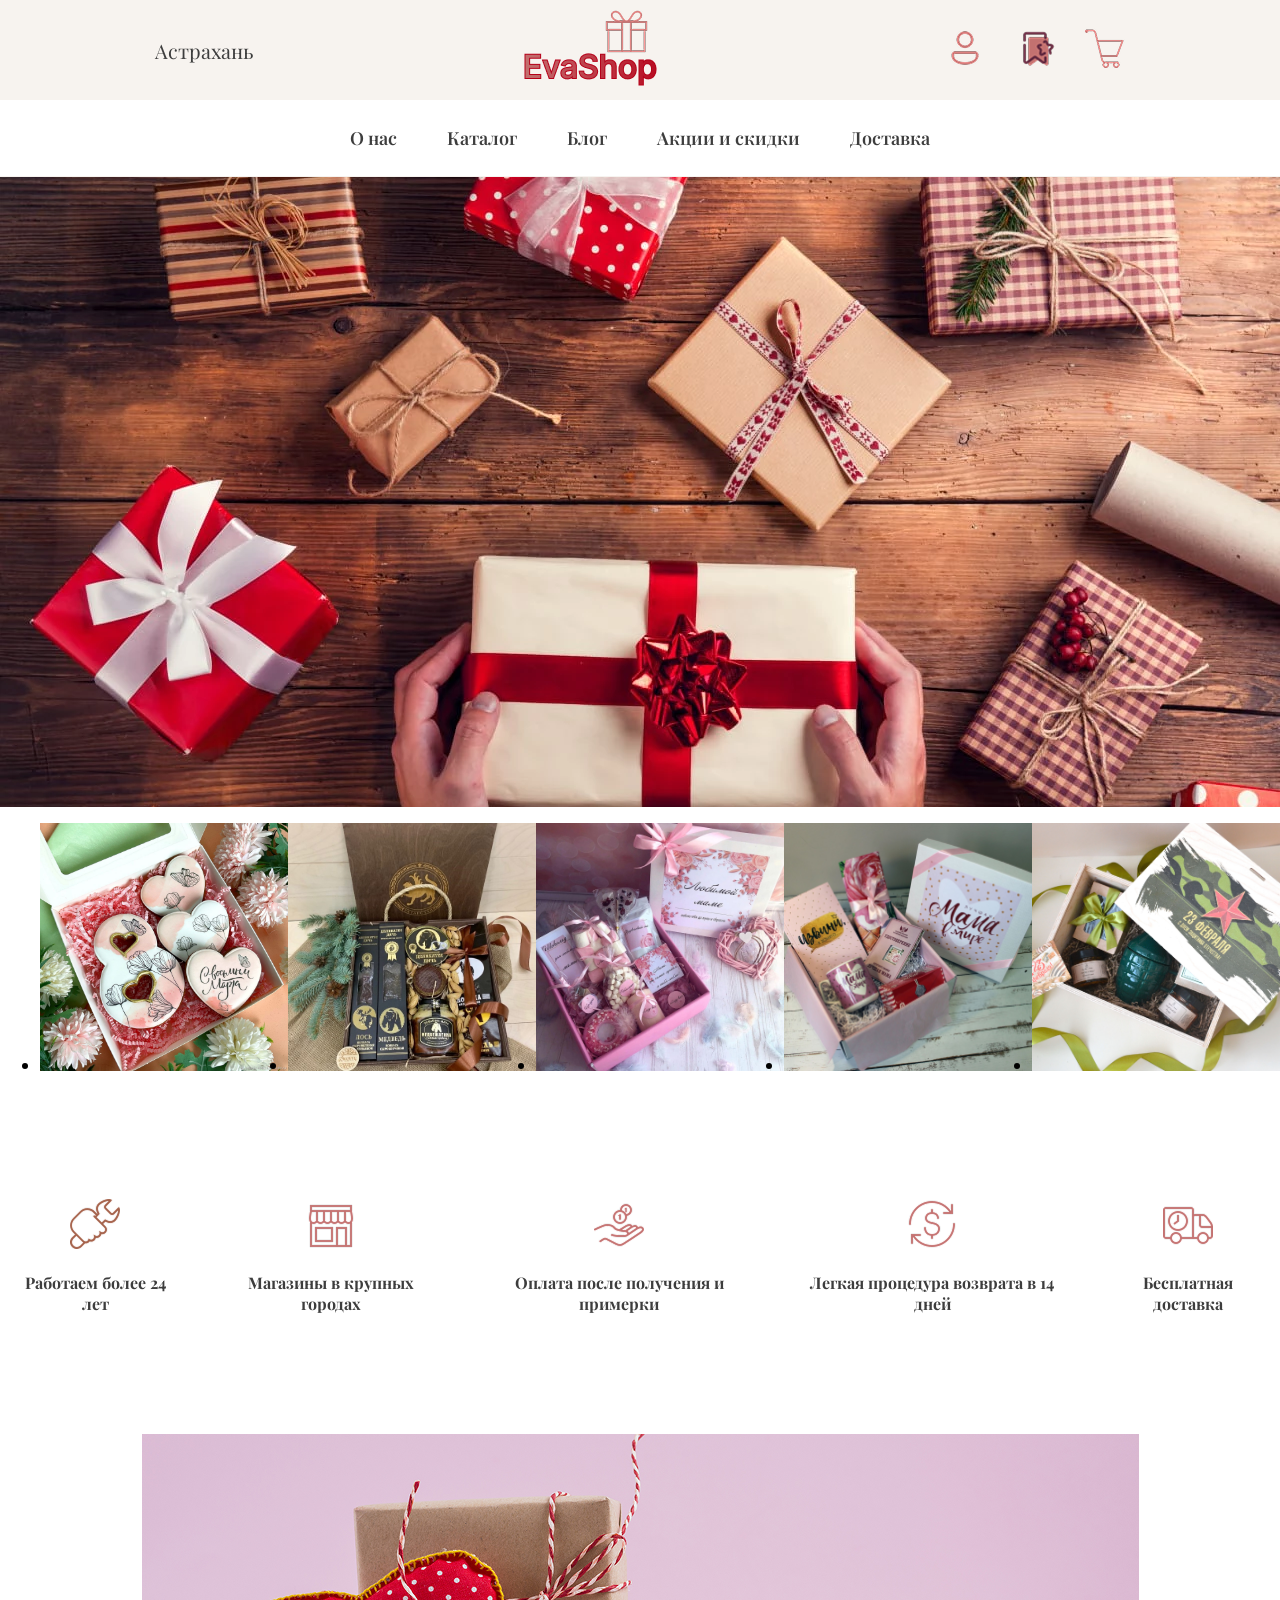
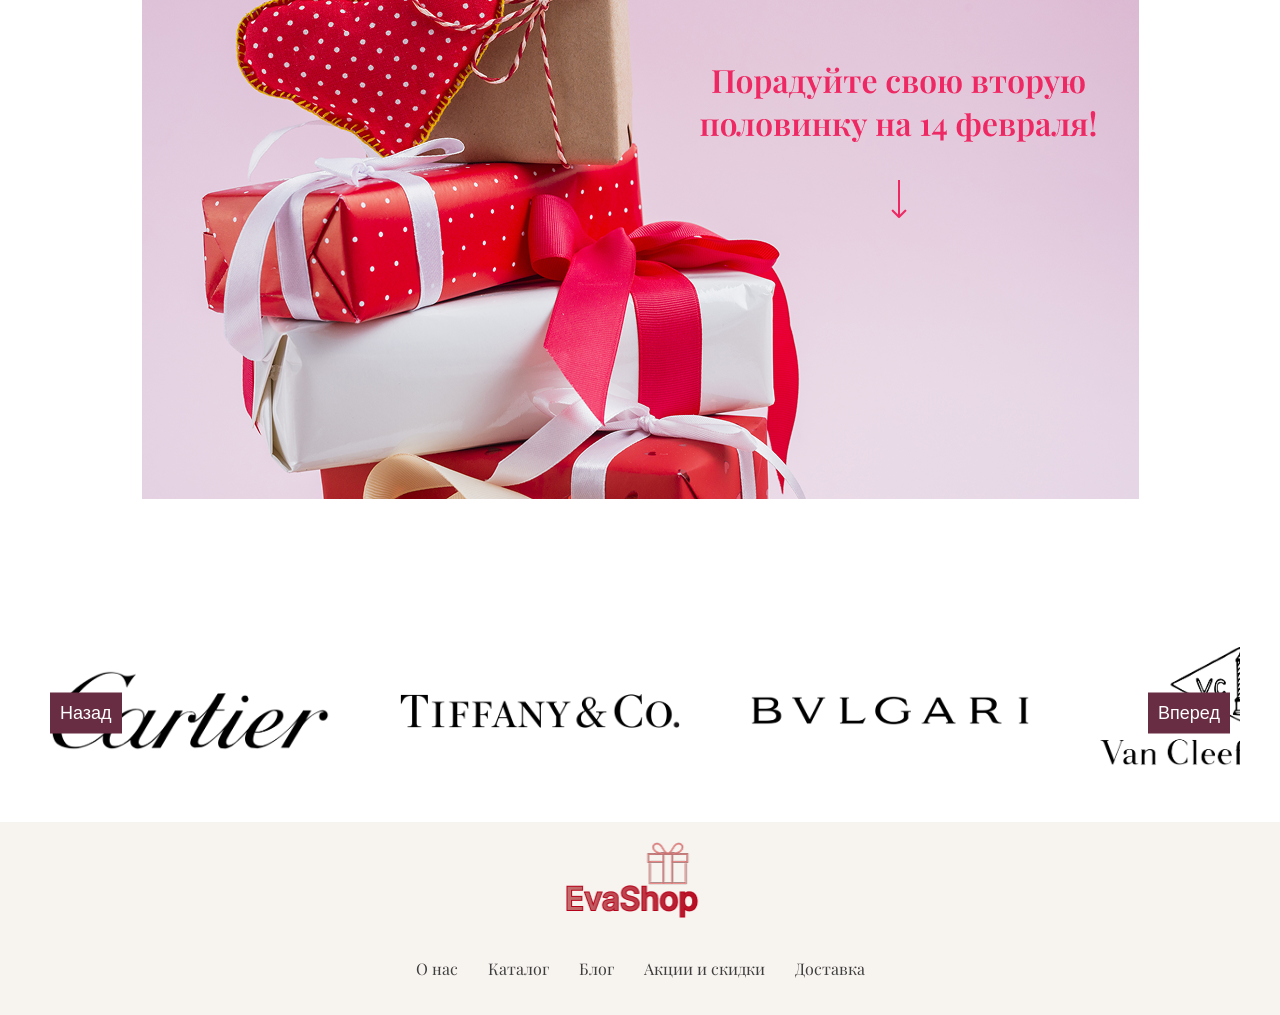
<file: index.html>
<!DOCTYPE html>
<html lang="ru">
<head>
    <meta charset="UTF-8">
    <meta name="viewport" content="width=device-width, initial-scale=1.0">
    <title>Адаптивное меню с БЭМ</title>
    <meta name="description" content="Продажа праздничных украшений и подарков">
    <meta name="keywords" content="купить подарок, воздушные шары, новогодний подарок, новогодний декор, серпантин купить, подарок бабушке, подарок на 8 марта, подарок на 23 февраля, подарок на день рождение, подарочная упаковка, подарочная бумага ">
    <link rel="stylesheet" href="style.css">
    <link rel="preconnect" href="https://fonts.googleapis.com">
<link rel="preconnect" href="https://fonts.gstatic.com" crossorigin>
<link href="https://fonts.googleapis.com/css2?family=Playfair+Display:ital,wght@0,400..900;1,400..900&display=swap" rel="stylesheet">
</head>
<body>
    <header class="header">
        <div class="header__city">Астрахань</div>
        <div class="header__logo"><img src="images/logo.png" alt=""></div>
        <div class="header__user-options">
            <a href="#" class="header__link header__link--login"><img src="images/user.png" alt=""></a>
            <a href="#" class="header__link header__link--favorites"><img src="images/like.png" alt=""></a>
            <a href="#" class="header__link header__link--cart"><img src="images/basket.png" alt=""></a>
        </div>
    </header>

    <nav class="navbar">
        <ul class="navbar__list">
            <li class="navbar__item"><a href="#" class="navbar__link">О нас</a></li>
            <li class="navbar__item"><a href="#" class="navbar__link">Каталог</a></li>
            <li class="navbar__item"><a href="#" class="navbar__link">Блог</a></li>
            <li class="navbar__item"><a href="#" class="navbar__link">Акции и скидки</a></li>
            <li class="navbar__item"><a href="#" class="navbar__link">Доставка</a></li>
        </ul>
        <div class="navbar__burger" onclick="toggleMenu()"><img src="images/menu.png" alt=""></div>
    </nav>
    <main>

        <section>
        <div class="gallery">
            <ul class="slides">
                <li id="slide1"><img src="images/img-1.png" alt="" /></li>
                <li id="slide2"><img src="images/img-2.png" alt="" /></li>
                <li id="slide3"><img src="images/img-3.png" alt="" /></li>
                <li id="slide4"><img src="images/img-4.jpg" alt="" /></li>
                <li id="slide5"><img src="images/img-5.jpg" alt="" /></li>
            </ul>
            <ul class="thumbnails">
                <li><a href="#slide1"><img src="images/0f29695df8ae4a04b91694cc073o--suveniry-i-podarki-podarki-na-8-marta-nabor-pryanikov-v-podar.jpg" /></a></li>
                <li><a href="#slide2"><img src="images/23-fevralya.jpg" /></a></li>
                <li><a href="#slide3"><img src="images/4551870000d8a61fb03ab18a47879b59.jpg" /></a></li>
                <li><a href="#slide4"><img src="images/best_mama_1_2-1000x1000.jpg" /></a></li>
                <li><a href="#slide5"><img src="images/v0yra8is0srn7ddxzq9i0cn6tex90wiq.jpg" /></a></li>
            </ul>
        </div>            
        </section>
        <section class="about">
            <div class="cards">
                <div class="card">
                    <div class="card__icon"><img src="images/icon-1.png" alt=""></div>
                    <div class="card__text">Работаем более 24 лет</div>
                </div>
                <div class="card">
                    <div class="card__icon"><img src="images/icon-2.png" alt=""></div>
                    <div class="card__text">Магазины в крупных городах</div>
                </div>
                <div class="card">
                    <div class="card__icon"><img src="images/icon-3.png" alt=""></div>
                    <div class="card__text">Оплата после получения и примерки</div>
                </div>
                <div class="card">
                    <div class="card__icon"><img src="images/icon-4.png" alt=""></div>
                    <div class="card__text">Легкая процедура возврата в 14 дней</div>
                </div>
                <div class="card">
                    <div class="card__icon"><img src="images/icon-5.png" alt=""></div>
                    <div class="card__text">Бесплатная доставка</div>
                </div>
            </div>
        </section>
        <section class="advertisement">
            <div class="advertisement-img">
                <a href="#"><img src="images/reklama.png" alt=""></a>
            </div>
        </section>
        <section class="brands">
            <div class="brands-slider">
                <div class="brands-slider__wrapper">
                    <div class="brands-slider__item">
                        <img src="images/brand-1.png" alt="Бренд 1" class="brands-slider__logo">
                    </div>
                    <div class="brands-slider__item">
                        <img src="images/brand-2.png" alt="Бренд 2" class="brands-slider__logo">
                    </div>
                    <div class="brands-slider__item">
                        <img src="images/brand-3.png" alt="Бренд 3" class="brands-slider__logo">
                    </div>
                    <div class="brands-slider__item">
                        <img src="images/brand-4.png" alt="Бренд 4" class="brands-slider__logo">
                    </div>
                    <div class="brands-slider__item">
                        <img src="images/brand-5.png" alt="Бренд 1" class="brands-slider__logo">
                    </div>
                    <div class="brands-slider__item">
                        <img src="images/brand-6.png" alt="Бренд 2" class="brands-slider__logo">
                    </div>
                    <div class="brands-slider__item">
                        <img src="images/brand-7.png" alt="Бренд 3" class="brands-slider__logo">
                    </div>
                    <div class="brands-slider__item">
                        <img src="images/brand-8.png" alt="Бренд 4" class="brands-slider__logo">
                    </div>
                </div>
                <button class="brands-slider__button brands-slider__button--prev">Назад</button>
                <button class="brands-slider__button brands-slider__button--next">Вперед</button>
            </div>
        </section>
    </main>
    <footer class="footer">
        <div class="footer__container">
            <div class="footer__logo">
                <img src="images/logo.png" alt="Логотип" class="footer__image">
            </div>
            <nav class="footer__nav">
                <ul class="footer__list">
                    <li class="footer__item"><a href="#about" class="footer__link">О нас</a></li>
                    <li class="footer__item"><a href="#catalog" class="footer__link">Каталог</a></li>
                    <li class="footer__item"><a href="#blog" class="footer__link">Блог</a></li>
                    <li class="footer__item"><a href="#promotions" class="footer__link">Акции и скидки</a></li>
                    <li class="footer__item"><a href="#delivery" class="footer__link">Доставка</a></li>
                </ul>
            </nav>
        </div>
    </footer>

    <script src="mane.js"></script>
</body>
</html>
</file>
<file: style.css>
* {
    box-sizing: border-box;
}

body {
    font-family: "Playfair Display";
    margin: 0;
}


.header {
    display: flex;
    justify-content: space-around;
    align-items: center;
    padding: 10px 20px;
    background-color: #f7f3ef;
    color: rgb(61, 61, 61);
}

.header__city {
    
    font-size: 20px;
}

.header__user-options {
 display: flex;
 gap: 30px;
}


.navbar {
   border-bottom: 1px solid #f7f3ef;
}

.navbar__list {
    display: flex;
    justify-content: center;
    gap: 50px;
    list-style-type: none;
    padding: 10px 0;
}


.navbar__link {
    color: rgb(61, 61, 61);
    text-decoration: none;
    font-size: 18px;
    font-weight: 600;
}

.navbar__burger {
    display: none; 
    cursor: pointer;
}


@media (max-width: 768px) {
    .navbar__list {
        display: none; 
        flex-direction: column; 
        text-align: center;
        width: 100%;
        background-color: #ffffffca;
        position: absolute;
        top: 150px; 
        left: 0; 
        z-index: 1000; 
        
    }
    .navbar__item{
        margin-bottom: 10px;
        font-size: 20px;
    }
    .navbar__list--active {
        display: flex; 
    }

    .navbar__burger {
        display: flex; 
        justify-content: flex-end;
        font-size: 30px; 
        color: white;
        padding-right: 20px; 
    }
    .header__city{
        display: none;
    }
}



.gallery {
	display: block;
	position: relative;
	width: 100%;
	overflow: hidden;
}
.gallery .slides {
	overflow: hidden;
	overflow: hidden;
	width: 100%;
	height: 70vmin;
	margin: 0;
	padding: 0;
	list-style: none;
}
.gallery .slides > li {
	width: 100%;
	height: 70vmin;
	position: absolute;
	z-index: 1;
	overflow: hidden;
}
.gallery .slides > li > img {
	width: 100%;
	height: auto;
}

.galleryr .thumbnails {
	display: block;
	position: relative;
	padding: 0;
	margin: 0;
	list-style: none;
}
.gallery .thumbnails > li {
	float: left;
	width: 20%;
}
.gallery .thumbnails > li > a {
	display: block;
}
.gallery .thumbnails > li > a > img {
	width: 100%;
	height: auto;
}

.galleryr .slides li:target {
	z-index: 3;
	-webkit-animation: slide 1s 1;
}
.gallery .slides li:not(:target) {
	-webkit-animation: hidden 1s 1;
}
@-webkit-keyframes slide {
	0% {
		-webkit-transform: translateX(-100%);
		        transform: translateX(-100%);
	}
	100% {
		-webkit-transform: translateX(0%);
		        transform: translateX(0%);
	}
}
@keyframes slide {
	0% {
		-webkit-transform: translateX(-100%);
		        transform: translateX(-100%);
	}
	100% {
		-webkit-transform: translateX(0%);
		        transform: translateX(0%);
	}
}
@-webkit-keyframes hidden {
	0% {
		z-index: 2;
		-webkit-transform: translateX(0%);
		        transform: translateX(0%);
	}
	100% {
		z-index: 2;
		-webkit-transform: translateX(100%);
		        transform: translateX(100%);
	}
}
@keyframes hidden {
	0% {
		z-index: 2;
		-webkit-transform: translateX(0%);
		        transform: translateX(0%);
	}
	100% {
		z-index: 2;
		-webkit-transform: translateX(100%);
		        transform: translateX(100%);
	}
}
.brands-slider__button{
    font-size: 18px;
}
.about{
    margin-top: 100px;
}
.cards {
    display: flex;
    justify-content: center;
    gap: 20px;
}

.card {
    padding: 20px;
    text-align: center;
}

.card__icon {
    font-size: 50px;
}

.card__text {
    margin-top: 10px;
    font-size: 16px; 
    font-weight: bold;
    color: rgb(61, 61, 61);
}
@media (max-width: 768px) {
    .cards {
        display: block;
        margin: 0 auto;
        gap: 20px;
    }
}

.advertisement{
    margin-top: 100px;
}
.advertisement-img{
    display: flex;
    justify-content: center;

}
@media (max-width: 768px) {
    .advertisement-img img{
        width: 400px;
    }
}

.brands{
    margin-top: 100px;
}
.brands-slider {
    position: relative;
    width: 100%;
    max-width: 1200px;
    margin: 0 auto;
    overflow: hidden;
}

.brands-slider__wrapper {
    display: flex;
    align-items: center;
    gap: 50px;
    transition: transform 0.5s ease-in-out;
}

.brands-slider__item {
    flex: 0 0 25%; 
    text-align: center;
    padding: 10px;
}

.brands-slider__logo {
    max-width: 100%;
    height: auto;
}

.brands-slider__button {
    position: absolute;
    top: 50%;
    transform: translateY(-50%);
    background-color: #682D42;
    border: none;
    padding: 10px;
    cursor: pointer;
    color: white;
}

.brands-slider__button--prev {
    left: 10px;
}

.brands-slider__button--next {
    right: 10px;
}


@media (max-width: 768px) {
    .brands-slider__item {
        flex: 0 0 50%; 
    }
}

@media (max-width: 480px) {
    .brands-slider__item {
        flex: 0 0 100%; 
    }
}
.footer {
    background-color: #f7f3ef;
    color: rgb(61, 61, 61);
    padding: 20px 0;
}

.footer__container {
    display: flex;
    flex-direction: column;
    align-items: center;
}

.footer__logo {
    margin-bottom: 20px;
}

.footer__image {
    max-width: 150px; 
}

.footer__nav {
    width: 100%;
}

.footer__list {
    list-style-type: none;
    padding: 0;
    display: flex;
    justify-content: center;
    flex-wrap: wrap; 
}

.footer__item {
    margin: 0 15px; 
}

.footer__link {
    color: rgb(61, 61, 61);
    text-decoration: none;
}

.footer__link:hover {
    text-decoration: underline; 
}


@media (max-width: 768px) {
    .footer__list {
        flex-direction: column; 
        align-items: center;
    }

    .footer__item {
        margin-bottom: 10px; 
    }
}
</file>
